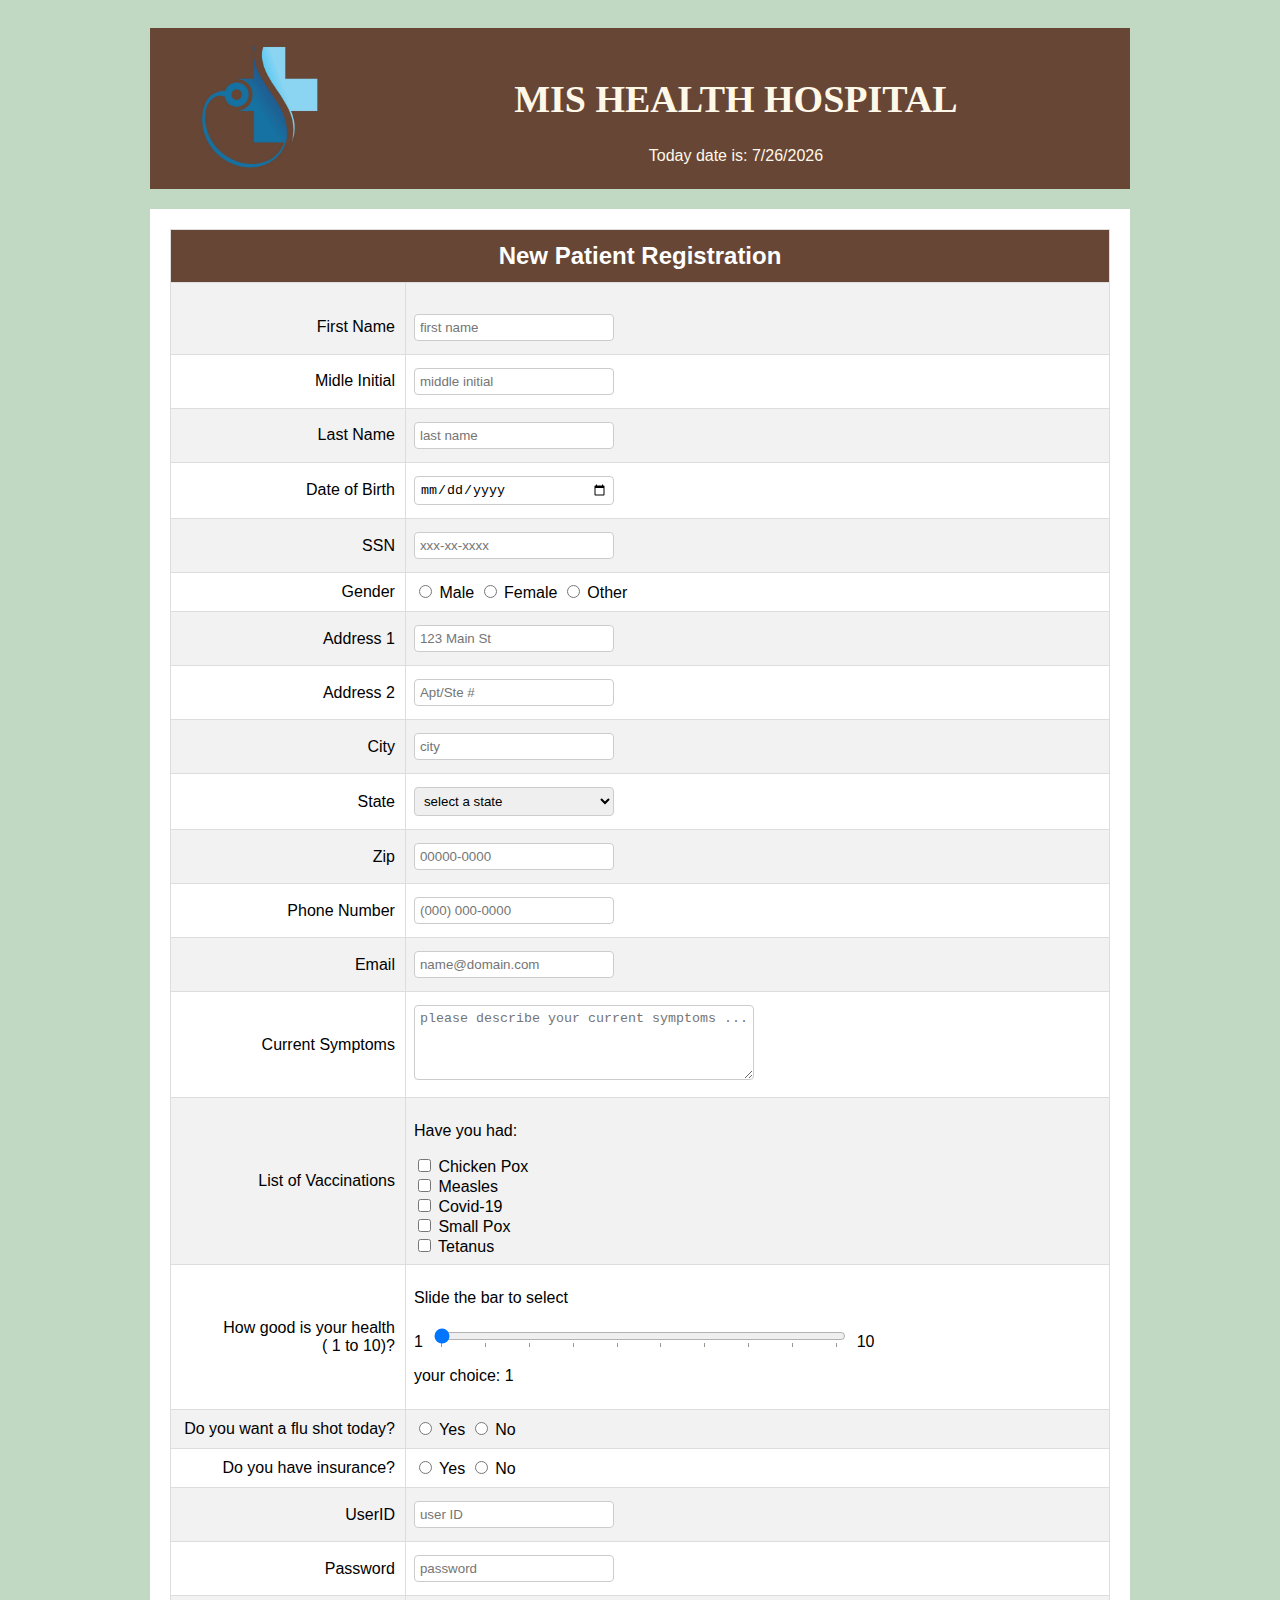
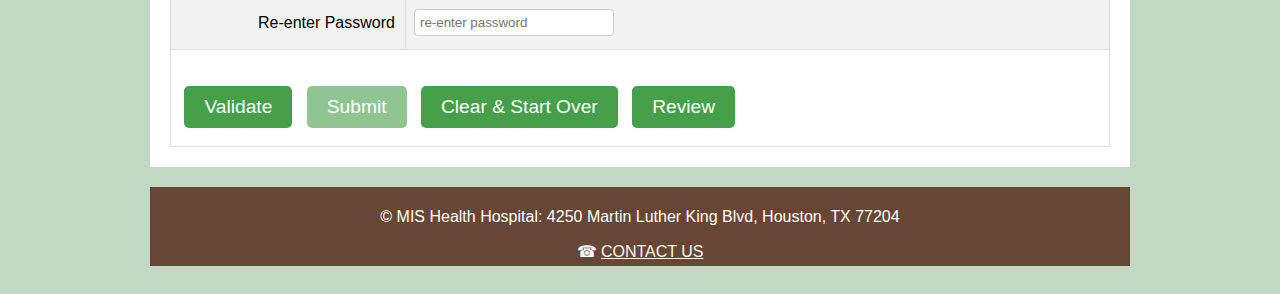
<file: index.html>
<!--
Name: Thinh Nguyen
Name of file: homework3.html
Date created: 08/26/2024
Date last edited: 11/07/2024
Version: 19
Description: Assignment 3
-->
 <!doctype html>

<html lang="en">
    <head>
        <meta charset="utf-8">
        <title>MIS Health Hospital</title>
        <!-- Load external CSS -->
        <link rel="stylesheet" href="homework3.css">
    </head>

    <body>
         <!-- This is the  Banner section-->
          <div class="header"> 
              <table>         
               <tr>
                  <!-- Load image -->
                  <td style="width:20%"> <img src="logo.jpg" alt="MIS Medical Logo" > </td>
                  <td><h1>MIS HEALTH HOSPITAL</h1>
                     <!-- span to store dynamic date -->
                     <span id="today">Today date holder </span> </td>
               </tr>
              </table>            
         </div>

         <!-- This is the Registration section -->
         <div class="row">
            <div class="card">     
                  <!-- submit page will direct to thankyou page -->
                  <form name="registrationForm" id="registrationForm" action="homework3-thankyou.html" >
                  <table id="myForm" >
                     <tr>
                        <th colspan="2">New Patient Registration</th>
                     </tr>      
                     </tr>      
                     <tr>
                        <td class="label-cell">
                           <br/>
                           <label for="FirstName">First Name</label>     
                        </td>
                        <td class="input-cell">
                           <br/>
                           <input type="text" 
                                 id="FirstName" 
                                 name="FirstName"
								 pattern="[A-Z^a-z-' ^~]{1,}"								 
                                 placeholder="first name" 
                                 required 
                                 maxlength="30"
								 title="Min 1 characters; only letters, &quot-&quot and ' allowed"
								 oninvalid="this.setCustomValidity('First Name not valid.')"
								 oninput="this.setCustomValidity('')"
								 onfocus="checkFirstName()"
								 onblur="checkFirstName()">&ensp;<span class="errorMsg" id="firstnameError"></span>         
                        </td>
                     </tr>
                     <tr>
                        <td class="label-cell">
                           <label for="MidName">Midle Initial</label>
                     </td>
                        <td class="input-cell">
                           <input type="text" 
                                 id="MidName" 
                                 name="MidName"
								 pattern="[A-Z^a-z ]{0,}"
                                 placeholder="middle initial"
								 title="Optional 1 letter, no numbers"
                                 maxlength="1"
								 onfocus="checkMidName()"
								 onblur="checkMidName()">&ensp;<span class="errorMsg" id="midnameError"></span>       
                        </td>
                     </tr>
                  
                  <tr>
                        <td class="label-cell">
                           <label for="LastName">Last Name</label>       
                        </td>
                        <td class="input-cell">
                           <input type="text" 
                                 id="LastName" 
                                 name="LastName"
								 pattern="[2-5A-Z^a-z-' ^~]{1,}"
                                 placeholder="last name" 
                                 required 
                                 maxlength="30"
								 title="Minimum 1 characters; only letters, number 2 to 5, spaces, &quot-&quot and ' allowed."
								 oninvalid="this.setCustomValidity('Last Name not valid.')"
								 oninput="this.setCustomValidity('')"
								 onfocus="checkLastName()"
								 onblur="checkLastName()">&ensp;<span class="errorMsg" id="lastnameError"></span>         
                        </td>
                     </tr>
                  <tr>
                        <td class="label-cell">
                           <label for="DOB">Date of Birth</label>       
                        </td>
                        <td class="input-cell">
                           <input type="date" 
                                 id="DOB" 
                                 name="DOB" 
                                 required
								 onblur="checkDate()">&ensp;<span class="errorMsg" id="dobError"></span>
															
                        </td>
                    </tr>
                  <tr>
                        <td class="label-cell">
                           <label for="SSN">SSN</label>       
                        </td>
                        <td class="input-cell">
                           <input type="password" 
                                 id="SSN" 
                                 name="SSN"  
                                 placeholder="xxx-xx-xxxx" 
                                 maxlength="11"
								 title="Enter number and dash only"
								 oninvalid="this.setCustomValidity('SSN not valid.')"
								 oninput="this.setCustomValidity('')"								
								 onblur="checkSSN()">&ensp;<span class="errorMsg" id="ssnError"></span>       
                        </td>
                  </tr>
                  <tr>
                        <td class="label-cell">
                           <label>Gender</label>
                        </td>
                        <td>              
                              <input type="radio" id="genM" name="gender" value="M">
                              <label for="genM">Male</label>
                              <input type="radio" id="genFM" name="gender" value="F">
                              <label for="genFM">Female</label> 
                              <input type="radio" id="genO" name="gender" value="O">
                              <label for="genO">Other</label>		
                        </td>
                  </tr>
                  
                  <tr>
                        <td class="label-cell">
                           <label for="Address1">Address 1</label>
                        </td>
                        <td class="input-cell">
                           <input type="text" 
                                 id="Address1" 
                                 name="Address1" 
                                 placeholder="123 Main St" 
                                 required
								 minlength="2"		
                                 maxlength="30"
								 title="Minimum 2 characters."
								 oninvalid="this.setCustomValidity('Address not valid.')"
								 oninput="this.setCustomValidity('')"
								 onfocus="checkAddress()"
								 onblur="checkAddress()">&ensp;<span class="errorMsg" id="add1Error"></span>
                        </td>
                  </tr>     
                  <tr>
                        <td class="label-cell">
                           <label for="Address1">Address 2</label>
                        </td>
                        <td class="input-cell">
                           <input type="text" 
                                 id="Address2" 
                                 name="Address2" 
                                 placeholder="Apt/Ste #"                                   
                                 minlength="2"
								 maxlength="30"
								 title="optional">
                        </td>
                  </tr>  
                  <tr>
                        <td class="label-cell">
                           <label for="City">City</label>           
                        </td>
                        <td class="input-cell">
                           <input type="text" 
                                 id="City" 
                                 name="City" 
                                 placeholder="city" 
                                 required
                                 minlength="2"
								 maxlength="30"
								 title="Minimum 2 characters"
								 oninvalid="this.setCustomValidity('City not valid.')"
								 oninput="this.setCustomValidity('')"
								 onfocus="checkCity()"
								 onblur="checkCity()">&ensp;<span class="errorMsg" id="cityError"></span> 
                        </td>
                  </tr>
                  <tr>
                        <td class="label-cell">
                              <label for="State">State</label>
                        </td>
                        <td class="input-cell">
                           <select id="State" name="State" required>
                              <option value="">select a state</option>
                              <option value="AL">Alabama</option>
                              <option value="AK">Alaska</option>
                              <option value="AZ">Arizona</option>
                              <option value="AR">Arkansas</option>
                              <option value="CA">California</option>
                              <option value="CO">Colorado</option>
                              <option value="CT">Connecticut</option>
                              <option value="DE">Delaware</option>
                              <option value="DC">District Of Columbia</option>
                              <option value="FL">Florida</option>
                              <option value="GA">Georgia</option>
                              <option value="HI">Hawaii</option>
                              <option value="ID">Idaho</option>
                              <option value="IL">Illinois</option>
                              <option value="IN">Indiana</option>
                              <option value="IA">Iowa</option>
                              <option value="KS">Kansas</option>
                              <option value="KY">Kentucky</option>
                              <option value="LA">Louisiana</option>
                              <option value="ME">Maine</option>
                              <option value="MD">Maryland</option>
                              <option value="MA">Massachusetts</option>
                              <option value="MI">Michigan</option>
                              <option value="MN">Minnesota</option>
                              <option value="MS">Mississippi</option>
                              <option value="MO">Missouri</option>
                              <option value="MT">Montana</option>
                              <option value="NE">Nebraska</option>
                              <option value="NV">Nevada</option>
                              <option value="NH">New Hampshire</option>
                              <option value="NJ">New Jersey</option>
                              <option value="NM">New Mexico</option>
                              <option value="NY">New York</option>
                              <option value="NC">North Carolina</option>
                              <option value="ND">North Dakota</option>
                              <option value="OH">Ohio</option>
                              <option value="OK">Oklahoma</option>
                              <option value="OR">Oregon</option>
                              <option value="PA">Pennsylvania</option>
                              <option value="RI">Rhode Island</option>
                              <option value="SC">South Carolina</option>
                              <option value="SD">South Dakota</option>
                              <option value="TN">Tennessee</option>
                              <option value="TX">Texas</option>
                              <option value="UT">Utah</option>
                              <option value="VT">Vermont</option>
                              <option value="VA">Virginia</option>
                              <option value="WA">Washington</option>
                              <option value="WV">West Virginia</option>
                              <option value="WI">Wisconsin</option>
                              <option value="WY">Wyoming</option>
                           </select>
                        </td>
                     </tr>
                     <tr>
                        <td class="label-cell">
                           <label for="Zip">Zip</label>
                        </td>
                        <td class="input-cell">
                           <input type="text" 
                                 id="Zip" 
                                 name="Zip" 
                                 placeholder="00000-0000" 
                                 pattern="\d{5,5}(-\d{4,4})?" 
                                 required 
                                 maxlength="10"
								 title="Minimum 5 characters; only number and &quot-&quot allowed."
								 oninvalid="this.setCustomValidity('Zip code not valid.')"
								 onfocus="checkZip()"
								 oninput="checkZip()"
						         onblur="checkZip()">&ensp;<span class="errorMsg" id="zipError"></span>
								 
                        </td>
                     </tr> 
                     <tr>
                        <td class="label-cell">
                           <label for="Phone">Phone Number</label>
                        </td>
                        <td class="input-cell">
                           <input type="text" 
                                 id="Phone" 
                                 name="Phone" 
                                 placeholder="(000) 000-0000" 
                                 maxlength="14"								
								 title="Enter number only."
								 oninvalid="this.setCustomValidity('Phone Number not valid.')"
								 onfocus="checkPhone()"
								 oninput="checkPhone()"
						         onblur="checkPhone()">&ensp;<span class="errorMsg" id="phoneError"></span>
                        </td>
                     </tr>
                     <tr>
                        <td class="label-cell">
                           <label for="Email">Email</label>
                        </td>
                        <td class="input-cell">
                           <input type="email" 
                                 id="Email" 
                                 name="Email" 
                                 placeholder="name@domain.com" 
                                 required
                                 maxlength="50"
								 pattern="[a-z0-9._%+\-]+@[a-z0-9.\-]+\.[a-z]{2,}$"
								 title="Enter valid email format name@domain.com"
								 oninvalid="this.setCustomValidity('Email not valid.')"
								 oninput="this.setCustomValidity('')"
								 onfocus="checkEmail()"
								 oninput="checkEmail()"
						         onblur="checkEmail()"
								 >&ensp;<span class="errorMsg" id="emailError"></span>
						</td>
                     </tr>
                  <tr>
                        <td class="label-cell">
                           <label for="Symptom">Current Symptoms</label>
                        </td>
                        <td class="input-cell">          	
                        <textarea id="Symptom" 
                                 name="Symptom" 
                                 rows="3" 
                                 cols="50" 
                                 required
								 placeholder = "please describe your current symptoms ..."></textarea>			
                        </td>
                     </tr>

                  <tr>
                        <td class="label-cell">
                           <label>List of Vaccinations </label>
                        </td>
                        <td class="input-cell">    
                           <p>Have you had:</p>      	
                           <input type="checkbox" id="vaccine1" name="vaccine1" value="1">
                           <label for="vaccine1"> Chicken Pox</label><br>
                           <input type="checkbox" id="vaccine2" name="vaccine2" value="1">
                           <label for="vaccine2"> Measles</label><br>
                           <input type="checkbox" id="vaccine3" name="vaccine3" value="1">
                           <label for="vaccine3"> Covid-19</label><br>
                           <input type="checkbox" id="vaccine4" name="vaccine4" value="1">
                           <label for="vaccine4"> Small Pox</label><br>
                           <input type="checkbox" id="vaccine5" name="vaccine5" value="1">
                           <label for="vaccine5"> Tetanus</label>			
                        </td>
                  </tr>
                  
                  <tr>
                        <td class="label-cell">
                           <label>How good is your health <br>( 1 to 10)?</label>
                        </td>
                        <td class="input-cell">  <p> Slide the bar to select </p>
                            1 &nbsp;<input type="range" 
                                    min="1" 
                                    max="10" 
                                    value="1"                      
                                    id="healthBar"
									list="increments">&nbsp; 10
							<p>your choice: <span id="healthBarVal"></span></p>
							<datalist id="increments">
							<option value="1"></option>
							<option value="2"></option>
							<option value="3"></option>
							<option value="4"></option>
							<option value="5"></option>
							<option value="6"></option>
							<option value="7"></option>
							<option value="8"></option>
							<option value="9"></option>
							<option value="10"></option>
							</datalist>
						</td>
                  </tr>
				  
                  <tr>
                        <td class="label-cell">
                           <label>Do you want a flu shot today?</label>
                        </td>
                        <td>              
                              <input type="radio" id="shotY" name="flushot" value="Y">
                              <label for="shotY">Yes</label> 
                              <input type="radio" id="shotN" name="flushot" value="N">
                              <label for="shotN">No</label><br>                                		
                        </td>
                  </tr>
                  <tr>
                        <td class="label-cell">
                           <label>Do you have insurance?</label>
                        </td>
                        <td>              
                              <input type="radio" id="insuranceY" name="insurance" value="Y">
                              <label for="insuranceY">Yes</label> 
                              <input type="radio" id="insuranceN" name="insurance" value="N">
                              <label for="insuranceN">No</label><br>                                		
                        </td>
                  </tr>

                  <tr>
                        <td class="label-cell">
                           <label for="userID">UserID</label>
                        </td>
                        <td class="input-cell">
                           <input type="text" 
                                 id="userID" 
                                 name="userID" 
                                 placeholder="user ID" 
                                 required
								 minlength="5"		
                                 maxlength="30"
								 pattern="[A-Za-z][A-Za-z0-9_-]{4,29}"
								 title="5 to 30 characters long, start with a letter, contain only letters, numbers, underscores, or dashes"
								 oninvalid="this.setCustomValidity('UserID not valid.')"								 
								 onfocus="checkUserID()"
								 oninput="checkUserID()"
						         onblur="checkUserID()">&ensp;<span class="errorMsg" id="useridError"></span>
                        </td>
                  </tr>     
                  <tr>
                        <td class="label-cell">
                           <label for="pwd">Password</label>
                        </td>
                        <td class="input-cell">
                           <input type="password" 
                                 id="pwd" 
                                 name="pwd" 
                                 required
								 pattern="(?=.*\d)(?=.*[a-z])(?=.*[A-Z]).{8,}" 
								 title="Password must contain at least one number and one uppercase and lowercase letter, and at least 8 or more characters"
								 minlength="8"
								 maxlength="30"
								 placeholder="password"
								 onfocus="checkPassword()"
								 oninput="checkPassword()"
						         onblur="checkPassword()">
								 <br><span id="pwdError"></span>
                        </td>
                  </tr>     
                  <tr>
                        <td class="label-cell">
                           <label for="rePwd">Re-enter Password</label>
                        </td>
                        <td class="input-cell">
                           <input type="password" 
                                 id="rePwd" 
                                 name="rePwd" 
                                 required
								 pattern="(?=.*\d)(?=.*[a-z])(?=.*[A-Z]).{8,}" 
								 title="Password must contain at least one number and one uppercase and lowercase letter, and at least 8 or more characters"
								 minlength="8"
								 maxlength="30"
								 placeholder="re-enter password"
								 onfocus="checkPasswordMatch()"
								 oninput="checkPasswordMatch()"
						         onblur="checkPasswordMatch()"> 
								 <br> <span id="rePwdError"></span>
                        </td>
                     </tr>     
                  
                     <tr>        
                        <td colspan="2" class="submit-cell">
                           <br/>
							<button type="button" class="button" onclick="validateInput()">Validate</button>
						   <input type="submit" value="Submit" id="btnSubmit" disabled>
                           <input type="reset"  value="Clear & Start Over">						   						   
						   <!-- <input type="submit" value="Review"  id="reviewBtn" onclick="reviewData()">-->
						   <button type="button" class="button" onclick="reviewData()">Review</button>
						 </td>
                     </tr>
                  </table>
               </form>               
            </div>
         </div>
         	
	
		<!-- Review Modal -->
		<div id="myModal" class="modal">			
		  <div class="modal-content">
			<span class="close">&times;</span>			
			<span id="content"></span>
		  </div>
		</div>
		 
         <!-- Footer section -->
         <div class="footer">            
               <p> &copy; MIS Health Hospital: 4250 Martin Luther King Blvd, Houston, TX 77204 </p>
               &#9742; <a href="homework3-about.html">CONTACT US </a>
         </div>       
        
         <!-- Load external JavaScript -->
         <script src="homework3.js"></script>     
    </body>
<!-- End of file: homework3.html -->
</html>
</file>
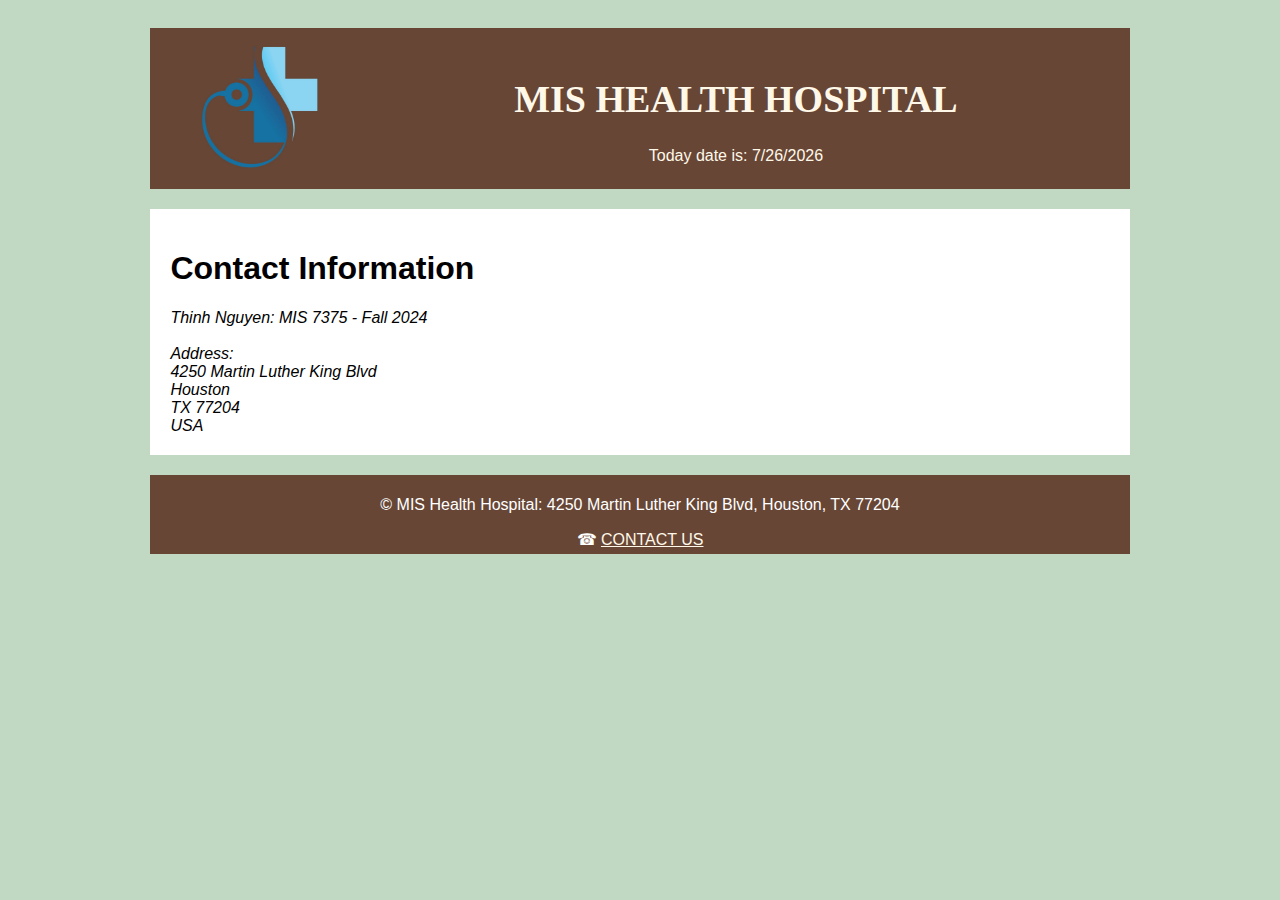
<file: homework3-about.html>
<!--
Name: Thinh Nguyen
Name of file: homework3-about.html
Date created: 09/10/2024
Date last edited: 09/16/2024
Description: Assignment 3
-->
 <!doctype html>

<html lang="en">
    <head>
        <meta charset="utf-8">
        <title>About-MIS Health Hospital</title>
        <link rel="stylesheet" href="homework3.css">
    </head>

    <body>
        <div class="header">
			<table>         
               <tr>
                  <td style="width:20%"> <img src="logo.jpg" alt="MIS Medical Logo" > </td>
                  <td><h1>MIS HEALTH HOSPITAL</h1> 
                     <span id="today">Today Date goes here </span> </td>
               </tr>
             </table>  				
		</div>

		<div class="row">
    		<div class="card">
				<h1>Contact Information</h1>
				<address>
					Thinh Nguyen: MIS 7375 - Fall 2024<br/> 
					<br/>
					Address:<br/>		
					4250 Martin Luther King Blvd <br/> Houston <br/> TX 77204 <br/>		
					USA
				</address> 
    		</div>
		</div>
		<div class="footer">
  			 <p> &copy; MIS Health Hospital: 4250 Martin Luther King Blvd, Houston, TX 77204 </p>
               &#9742; <a href="homework3-about.html">CONTACT US </a>
		</div>
       
        
        <!-- Load external JavaScript -->
        <script src="homework3.js"></script>
	</body>
</html>
</file>
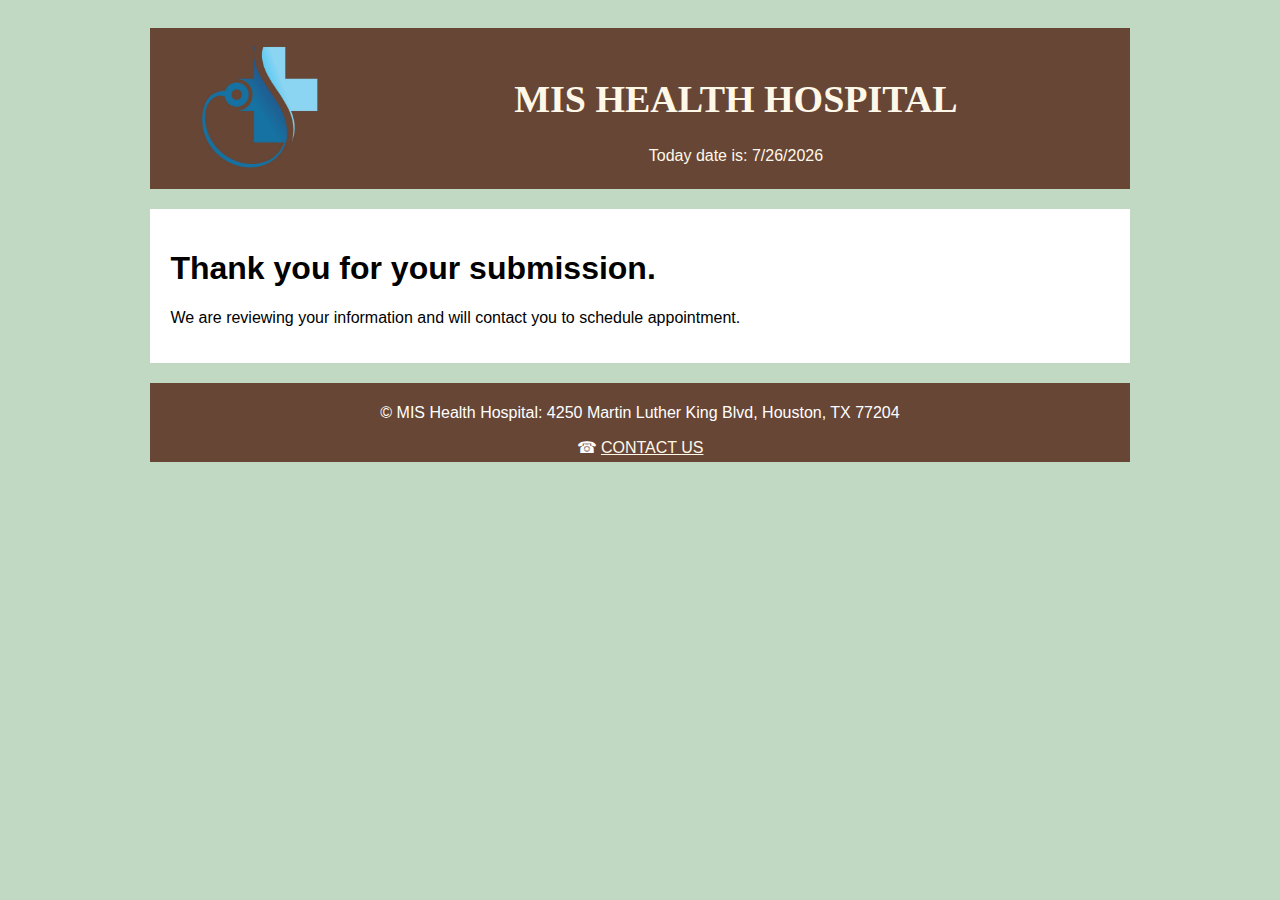
<file: homework3-thankyou.html>
<!--
Name: Thinh Nguyen
Name of file: homework3-thankyou.html
Date created: 09/10/2024
Date last edited: 09/16/2024
Description: Assignment 3
-->
 <!doctype html>

<html lang="en">
    <head>
        <meta charset="utf-8">
        <title>MIS Health Hospital- Thank you page</title>
        <link rel="stylesheet" href="homework3.css">
    </head>

    <body>
        <div class="header">
			<table>         
               <tr>
                  <td style="width:20%"> <img src="logo.jpg" alt="MIS Medical Logo" > </td>
                  <td><h1>MIS HEALTH HOSPITAL</h1> 
                     <span id="today">Today Date goes here </span> </td>
               </tr>
             </table> 				
		</div>

		<div class="row">
    		<div class="card">
				<h1>Thank you for your submission. </h1>
				<p> We are reviewing your information and will contact you to schedule appointment.</p>
    		</div>
		</div>
		<div class="footer">
  			 <p> &copy; MIS Health Hospital: 4250 Martin Luther King Blvd, Houston, TX 77204 </p>
               &#9742; <a href="homework3-about.html">CONTACT US </a>
		</div>
		<!-- Load external JavaScript -->
        <script src="homework3.js"></script>
	</body>
</html>
</file>
<file: homework3.css>
/*
    Name: Thinh Nguyen
    Name of file: homework3.css
    Date created: 08/26/2024
    Date last edited: 11/07/2024
    Version: 11
    Description: Assignment 3 stylesheet
*/

/* Resize image*/
img {
  width: 70%;  
}

* {
  box-sizing: border-box;
}

body {
  font-family: Arial;
  padding: 20px;
  background: #C1D8C3;
}


/* Banner section */
.header {
  padding: 12px;  
  text-align: center; 
  background: #674636;
  color: #FFF8E8;  
  width:80%;
  margin-left:auto;
  margin-right:auto;   
}
/* use another font for Banner */
.header h1 {
  font-size: 38px;
  font-family: Verdana;
}

.card {
  background-color:white;
  padding: 20px;
  margin-top: 20px;
  margin-left:auto;
  margin-right:auto;
  width:80%;   
}

/* Footer section */
.footer {
  padding: 5px;
  text-align: center;
  background: #674636;
  margin-top: 20px;
  color:white;
  width:80%;  
  margin-left:auto;
  margin-right:auto; 
}

/* to display error or valid message */
.errorMsg{
	color:red;	
}

.validMsg{
	color:green;
	
}

/*Table design */
#myForm .label-cell {
    text-align: right;
    padding: 10px;
	width:25%;
}


#myForm {
  font-family: Arial, Helvetica, sans-serif;
  border-collapse: collapse;
  width: 100%;
}

#myForm td, #myForm th {
  border: 1px solid #ddd;
  padding: 8px;
}

/*alternate color row */
#myForm tr:nth-child(even){background-color: #f2f2f2;}

#myForm tr:hover {background-color: #C1D8C3;}

#myForm th {
  padding-top: 12px;
  padding-bottom: 12px;
  font-size: 1.5em;
  background-color: #674636;
  color: white;
}

input[type="text"],input[type="password"], input[type="email"],input[type="date"], select {
    width: 200px;
    padding: 5px;
    margin: 5px 0;
    border: 1px solid #ccc;
    border-radius: 4px;
}

textarea{
	width: 340px;
	height: 75px;
	padding: 5px;
    margin: 5px 0;
    border: 1px solid #ccc;
    border-radius: 4px;
	
}

/* Button */
input[type="submit"], input[type="reset"],input[type="button"]  {
    padding: 10px 20px;
    margin: 10px 5px;
    background-color: #45a049;
    color: white;
    border: none;
    border-radius: 5px;
    cursor: pointer;
    font-size: 1.2em;
}
input[type="submit"]:hover, input[type="reset"]:hover, input[type="button"]:hover  {
    background-color: #674636; 
}

input[type="submit"]:disabled {
   opacity: 0.6;
   cursor: not-allowed;
}

/* Unvisited link */
a:link {
  color: #FFF8E8;
}

/* Visited link */
a:visited {
  color: #bdda81;
}

/* Mouse over link */
a:hover {
  color: #AAB396;
}

/* Selected link */
a:active {
  color: #F7EED3;
}

#healthBar{
	width:60%;
}


.modal {
  display: none; /* Hidden by default */
  position: fixed; /* Stay in place */
  z-index: 1; /* Sit on top */
  padding-top: 100px; /* Location of the box */
  left: 0;
  top: 0;
  width: 100%; /* Full width */
  height: 100%; /* Full height */
  overflow: auto; /* Enable scroll if needed */
  background-color: rgb(0,0,0); /* Fallback color */
  background-color: rgba(0,0,0,0.4); /* Black w/ opacity */
}
/* Modal styles */
.modal-content {
  background-color: #fefefe;
  margin: auto;
  padding: 20px;
  border: 1px solid #888;
  width: 80%;
}

/* The Close Button */
.close {
  color: #aaaaaa;
  float: right;
  font-size: 28px;
  font-weight: bold;
}

.close:hover,
.close:focus {
  color: #000;
  text-decoration: none;
  cursor: pointer;
}


/* Review form table */
#reviewForm {
  border-collapse: collapse;
  width: 100%;
}

#reviewForm td, #reviewForm th {
  border: 1px solid #ddd;
  padding: 8px;
}

#reviewForm th {
  padding-top: 12px;
  padding-bottom: 12px;
  font-size: 1.5em;
  background-color: #674636;
  color: white;
  margin-bottom:100px;
}


.button {
    padding: 10px 20px;
    margin: 10px 5px;
    background-color: #45a049;
    color: white;
    border: none;
    border-radius: 5px;
    cursor: pointer;
    font-size: 1.2em;
}
.button:hover  {
    background-color: #674636; 
}
</file>
